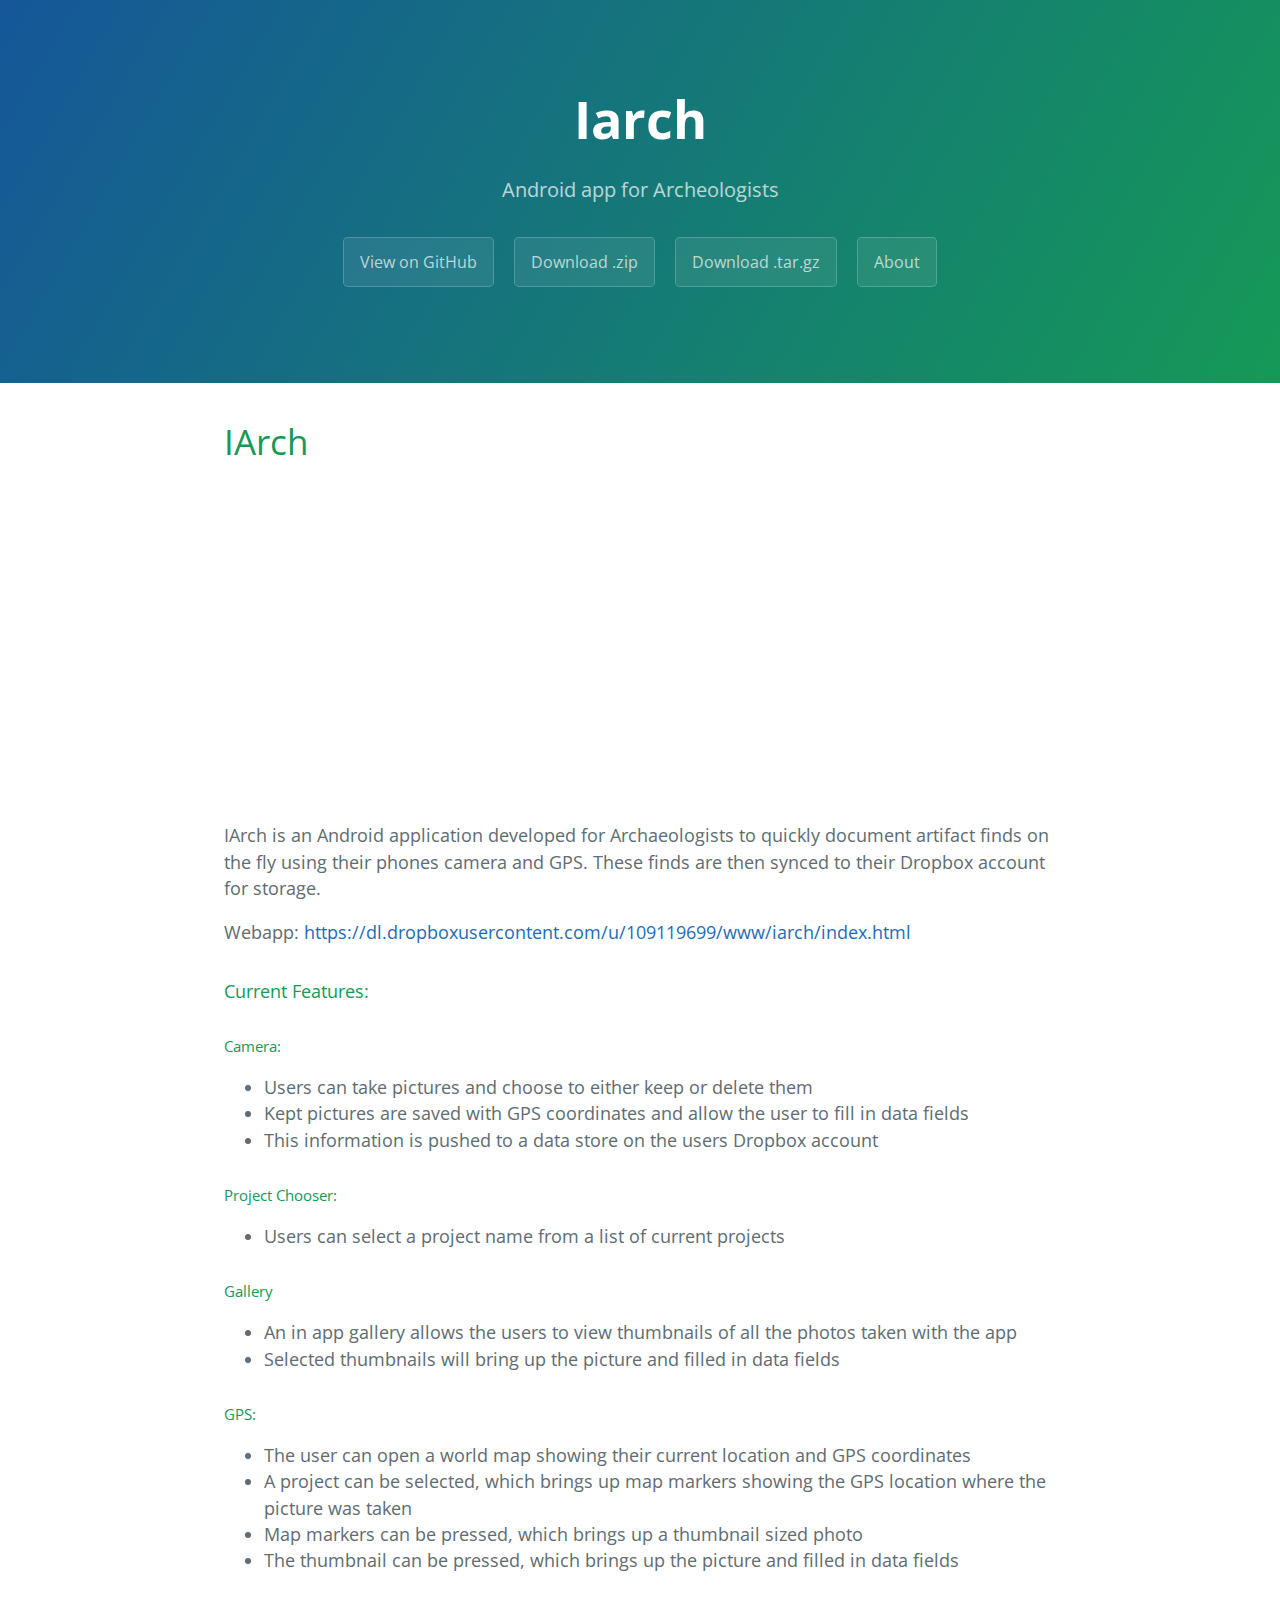
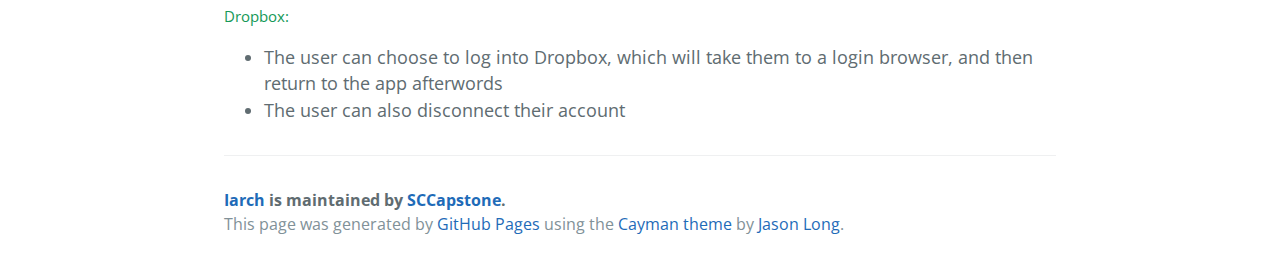
<file: index.html>
<!DOCTYPE html>
<html lang="en-us">
  <head>
    <meta charset="UTF-8">
    <title>Iarch by SCCapstone</title>
    <meta name="viewport" content="width=device-width, initial-scale=1">
    <link rel="stylesheet" type="text/css" href="stylesheets/normalize.css" media="screen">
    <link href='http://fonts.googleapis.com/css?family=Open+Sans:400,700' rel='stylesheet' type='text/css'>
    <link rel="stylesheet" type="text/css" href="stylesheets/stylesheet.css" media="screen">
    <link rel="stylesheet" type="text/css" href="stylesheets/github-light.css" media="screen">
  </head>
  <body>
    <section class="page-header">
      <h1 class="project-name">Iarch</h1>
      <h2 class="project-tagline">Android app for Archeologists</h2>
      <a href="https://github.com/SCCapstone/IArch" class="btn">View on GitHub</a>
      <a href="https://github.com/SCCapstone/IArch/zipball/master" class="btn">Download .zip</a>
      <a href="https://github.com/SCCapstone/IArch/tarball/master" class="btn">Download .tar.gz</a>
      <a href="http://sccapstone.github.io/IArch/about" class="btn">About</a>
    </section>

    <section class="main-content">
      <h1>
<a id="iarch" class="anchor" href="#iarch" aria-hidden="true"><span class="octicon octicon-link"></span></a>IArch</h1>

<iframe width="420" height="315" src="https://www.youtube.com/embed/nfcd-mBfl68" frameborder="0" allowfullscreen></iframe>

<p>IArch is an Android application developed for Archaeologists to quickly document artifact finds
on the fly using their phones camera and GPS. These finds are then synced to their Dropbox account for storage.</p>

<p>Webapp: <a href="https://dl.dropboxusercontent.com/u/109119699/www/iarch/index.html">https://dl.dropboxusercontent.com/u/109119699/www/iarch/index.html</a></p>

<h4>
<a id="current-features" class="anchor" href="#current-features" aria-hidden="true"><span class="octicon octicon-link"></span></a>Current Features:</h4>

<h5>
<a id="camera" class="anchor" href="#camera" aria-hidden="true"><span class="octicon octicon-link"></span></a>Camera:</h5>

<ul>
<li>Users can take pictures and choose to either keep or delete them</li>
<li>Kept pictures are saved with GPS coordinates and allow the user to fill in data fields</li>
<li>This information is pushed to a data store on the users Dropbox account</li>
</ul>

<h5>
<a id="project-chooser" class="anchor" href="#project-chooser" aria-hidden="true"><span class="octicon octicon-link"></span></a>Project Chooser:</h5>

<ul>
<li>Users can select a project name from a list of current projects</li>
</ul>

<h5>
<a id="gallery" class="anchor" href="#gallery" aria-hidden="true"><span class="octicon octicon-link"></span></a>Gallery</h5>

<ul>
<li>An in app gallery allows the users to view thumbnails of all the photos taken with the app</li>
<li>Selected thumbnails will bring up the picture and filled in data fields</li>
</ul>

<h5>
<a id="gps" class="anchor" href="#gps" aria-hidden="true"><span class="octicon octicon-link"></span></a>GPS:</h5>

<ul>
<li>The user can open a world map showing their current location and GPS coordinates</li>
<li>A project can be selected, which brings up map markers showing the GPS location where the picture was taken</li>
<li>Map markers can be pressed, which brings up a thumbnail sized photo</li>
<li>The thumbnail can be pressed, which brings up the picture and filled in data fields</li>
</ul>

<h5>
<a id="dropbox" class="anchor" href="#dropbox" aria-hidden="true"><span class="octicon octicon-link"></span></a>Dropbox:</h5>

<ul>
<li>The user can choose to log into Dropbox, which will take them to a login browser, and then return to the app afterwords</li>
<li>The user can also disconnect their account</li>
</ul>

      <footer class="site-footer">
        <span class="site-footer-owner"><a href="https://github.com/SCCapstone/IArch">Iarch</a> is maintained by <a href="https://github.com/SCCapstone">SCCapstone</a>.</span>

        <span class="site-footer-credits">This page was generated by <a href="https://pages.github.com">GitHub Pages</a> using the <a href="https://github.com/jasonlong/cayman-theme">Cayman theme</a> by <a href="https://twitter.com/jasonlong">Jason Long</a>.</span>
      </footer>

    </section>

  
  </body>
</html>
</file>
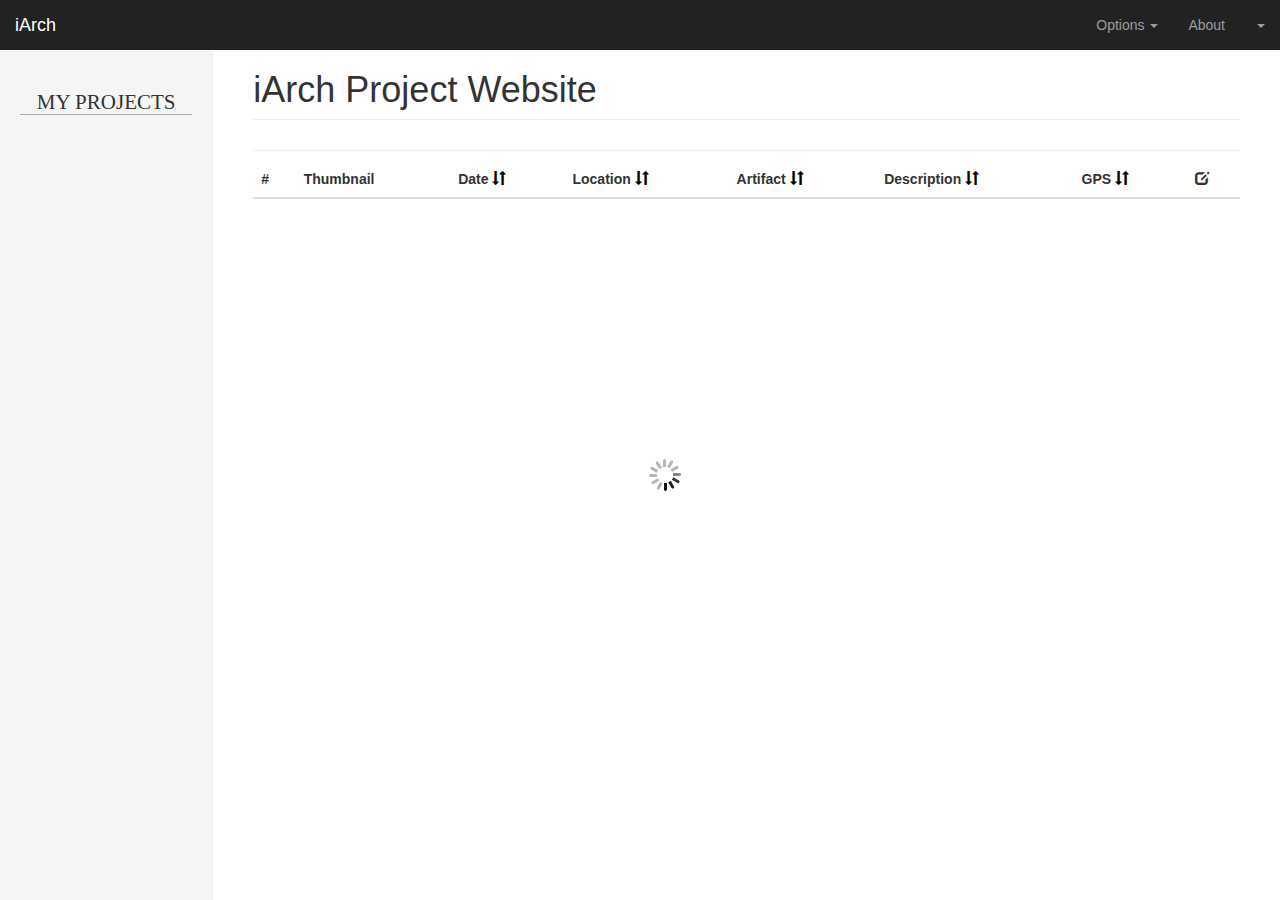
<file: iarch website/index.html>
<!DOCTYPE html>
<html lang="en">
  <head>
    <meta charset="utf-8">
    <meta http-equiv="X-UA-Compatible" content="IE=edge">
    <meta name="viewport" content="width=device-width, initial-scale=1">
    <meta name="description" content="">
    <meta name="author" content="">
    <link rel="icon" href="../../favicon.ico">

    <title>iArch Project Site</title>

    <!-- Bootstrap core CSS -->
    <!--<link href="../../dist/css/bootstrap.min.css" rel="stylesheet"> -->
    <link rel="stylesheet" href="https://maxcdn.bootstrapcdn.com/bootstrap/3.2.0/css/bootstrap.min.css">

    <!-- DataTables CSS -->
    <link rel="stylesheet" type="text/css" href="//cdn.datatables.net/1.10.5/css/jquery.dataTables.css">

    <!-- Custom styles for this template -->
    <link href="css/dashboard.css" rel="stylesheet">
    <link rel="stylesheet" href="css/style.css">
    <link href='https://fonts.googleapis.com/css?family=Oswald' rel='stylesheet' type='text/css'>
    <link href='https://fonts.googleapis.com/css?family=Lato' rel='stylesheet' type='text/css'>

    <!-- Just for debugging purposes. Don't actually copy these 2 lines! -->
    <!--[if lt IE 9]><script src="../../assets/js/ie8-responsive-file-warning.js"></script><![endif]-->
    <script src="js/ie-emulation-modes-warning.js"></script>

    <!-- HTML5 shim and Respond.js for IE8 support of HTML5 elements and media queries -->
    <!--[if lt IE 9]>
      <script src="https://oss.maxcdn.com/html5shiv/3.7.2/html5shiv.min.js"></script>
      <script src="https://oss.maxcdn.com/respond/1.4.2/respond.min.js"></script>
    <![endif]-->
  </head>

  <body>
    <div id="dvLoading"></div>

    <nav class="navbar navbar-inverse navbar-fixed-top">
      <div class="container-fluid">
        <div class="navbar-header">
           <button type="button" class="navbar-toggle collapsed" data-toggle="collapse" data-target="#navbar" aria-expanded="false" aria-controls="navbar">
            <span class="sr-only">Toggle navigation</span>
            <span class="icon-bar"></span>
            <span class="icon-bar"></span>
            <span class="icon-bar"></span>
          </button>
          <a class="navbar-brand" href="#">iArch</a>
        </div>
        <div id="navbar" class="navbar-collapse collapse">
          <ul class="nav navbar-nav navbar-right">
            <li>
              <a href="#" id="web-options" data-toggle="dropdown" aria-expanded="false">
                <span id="options">Options</span>
                <span class="caret"></span>
              </a>
              <ul class="dropdown-menu" role="menu">
                <li><a href="#" id="export_csv">Download CSV File</a></li>
                <!--<li><a href="#" id="share">Share</a></li>-->
                <li><a href="#" id="project_delete">Delete current project</a></li>
              </ul>
            </li>
            <li><a href="#" id="about">About</a></li>
            <li>
              <a href="#" id="dropbox-user" data-toggle="dropdown" aria-expanded="false">
                <span id="name"></span>
                <span class="caret"></span>
              </a>
              <ul class="dropdown-menu" role="menu">
                <li><a href="#" id="logout">Logout</a></li>
              </ul>
            </li>
          </ul>
          <!--<form class="navbar-form navbar-right">
            <input type="text" class="form-control" placeholder="Search...">
          </form>-->
        </div>
      </div>
    </nav>

    <div class="container-fluid">
      <div class="row">
        <div class="col-sm-3 col-md-2 sidebar" id="project-list">
          <h1 id="sidebar-header">My Projects</h1>
          <ul class="nav nav-sidebar">
          </ul>
        </div>

        <div class="md-modal" id="login-modal">
          <div class="md-content">
              <h3>Log in with Dropbox</h3>
              <div>
                  <p>This app reads and writes lists to your Dropbox account. Please click the button below to log in.</p>
                  <button id="connect">Connect with Dropbox</button>
              </div>
          </div>
        </div>

        <div class="md-modal" id="form-modal">
          <div class="md-content" id="form-content">
              <h3>Edit Record</h3>
              <form role="form" id="record_form_edit">
                <div class="form-group">
                  <label for="location">Location:</label>
                  <input type="text" class="form-control" id="form_location">
                  <br>
                  <label for="artifact">Artifact:</label>
                  <select id="form_artifact_dropdown">
                    <option value="Bead">Bead</option>
                    <option value="Bone">Bone</option>
                    <option value="Brick">Brick</option>
                    <option value="Charcoal">Charcoal</option>
                    <option value="Clay">Clay</option>
                    <option value="Coin">Coin</option>
                    <option value="Glass">Glass</option>
                    <option value="Inscription">Inscription</option>
                    <option value="Lithic">Lithic</option>
                    <option value="Metal">Metal</option>
                    <option value="Pottery">Pottery</option>
                    <option value="Shell">Shell</option>
                    <option value="Stone">Stone</option>
                    <option value="Wood">Wood</option>
                    <option value="Other Artifact"></option>
                    <option value="Other Ecofact">Other Ecofact</option>
                </select>
                </div>
                <div class="form-group">
                  <label for="description">Description:</label>
                  <textarea rows="4" class="form-control" id="form_description"></textarea>
                </div>
                <div id="form_buttons">
                  <button type="submit" class="btn btn-default" id="form_submit">Submit</button>
                  <button class="btn btn-default" id="form_cancel">Cancel</button>
                <!--<table>
                  <tr>
                    <th>
                      <button type="submit" class="btn btn-default" id="form_submit">Submit</button>
                    </th>
                    <th>
                      <button class="btn btn-default" id="form_cancel">Cancel</button>
                    </th>
                  </tr>
                </table>-->
              </div>
              </form>
          </div>
        </div>



        <div class="col-sm-9 col-sm-offset-3 col-md-10 col-md-offset-2 main">
          <h1 class="page-header">iArch Project Website</h1>
          <div id="project-data">
            <ul></ul>
            <h2 class="sub-header"></h2>
              <table class="table table-striped" id="records_table">
                <thead>
                  <tr>
                    <th>#</th>
                    <th>Thumbnail</th>
                    <th>Date <a href="" id="sort_date"><span class="glyphicon glyphicon-sort"></span></a></th>
                    <th>Location <a href="" id="sort_location"><span class="glyphicon glyphicon-sort"></span></a></th>
                    <th>Artifact <a href="" id="sort_artifact"><span class="glyphicon glyphicon-sort"></span></a></th>
                    <th>Description <a href="" id="sort_description"><span class="glyphicon glyphicon-sort"></span></a></th>
                    <th>GPS <a href="" id="sort_gps"><span class="glyphicon glyphicon-sort"></span></a></th>
                    <th><span class="glyphicon glyphicon-edit"></span></th>
                  </tr>
                </thead>
                <tbody>    </tbody>
              </table>
            </div>
          </div>
        </div>
      </div>
    </div>

    <!-- Bootstrap core JavaScript
    ================================================== -->
    <!-- Placed at the end of the document so the pages load faster -->
    <!-- jQuery -->
    <script src="https://ajax.googleapis.com/ajax/libs/jquery/1.11.2/jquery.min.js"></script>
    <!-- Boostrap -->
    <script src="https://maxcdn.bootstrapcdn.com/bootstrap/3.2.0/js/bootstrap.min.js"></script>
    <script src="js/docs.min.js"></script>
    <!-- Dropbox -->
    <script src="https://www.dropbox.com/static/api/dropbox-datastores-1.2-latest.js"></script>
    <script src="js/lodash.min.js"></script>
    <script src="js/jquery.ba-hashchange.min.js"></script>
    <script src="js/app.js"></script>
    <!-- IE10 viewport hack for Surface/desktop Windows 8 bug -->
    <script src="js/ie10-viewport-bug-workaround.js"></script>
    <!-- Plugins -->
    <script src="js/jquery.confirm.js"></script>
    <!-- DataTables -->
    <script type="text/javascript" charset="utf8" src="//cdn.datatables.net/1.10.5/js/jquery.dataTables.js"></script>
  </body>
</html>
</file>
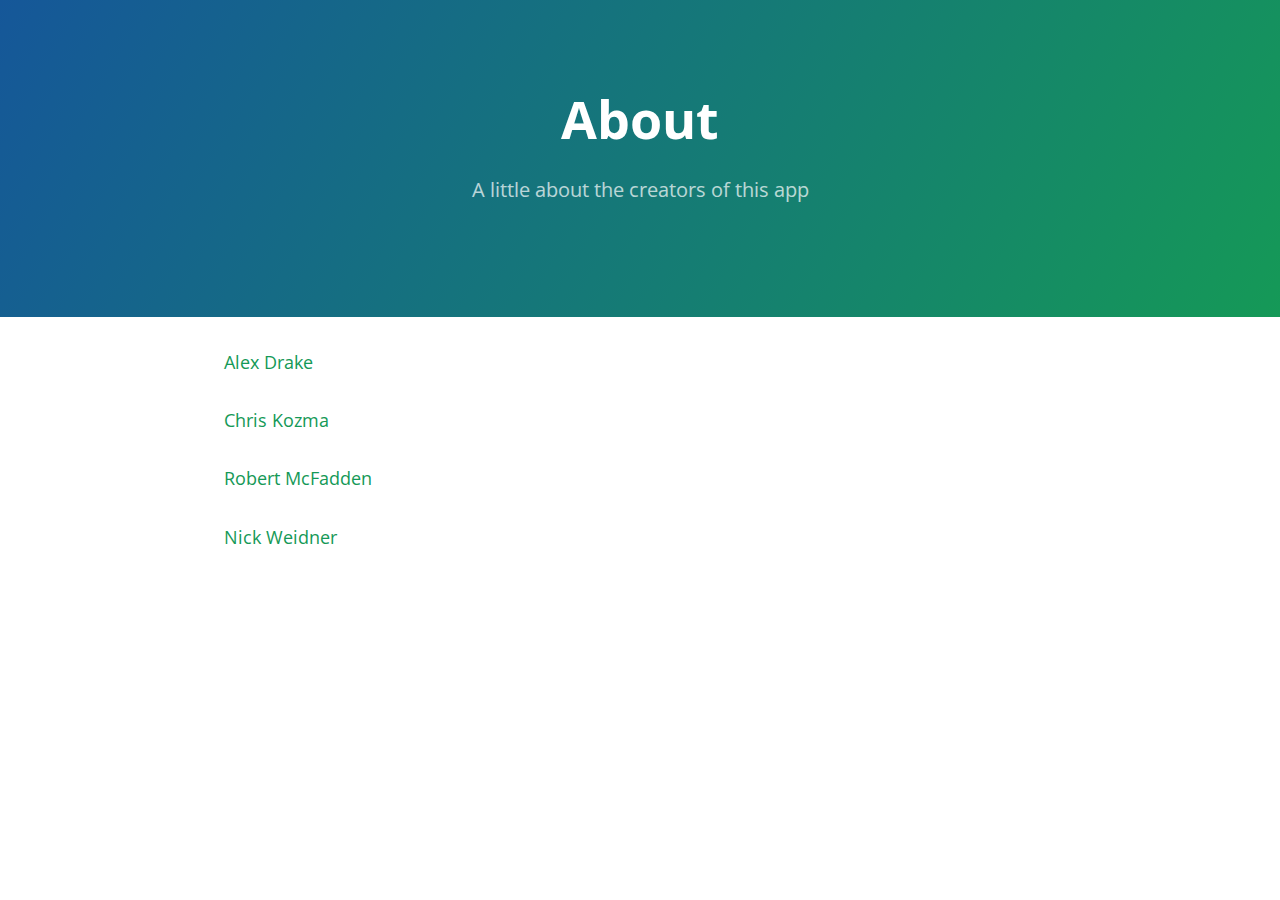
<file: about.html>
<!DOCTYPE html>
<html lang="en-us">
  <head>
    <meta charset="UTF-8">
    <title>Iarch by SCCapstone</title>
    <meta name="viewport" content="width=device-width, initial-scale=1">
    <link rel="stylesheet" type="text/css" href="stylesheets/normalize.css" media="screen">
    <link href='http://fonts.googleapis.com/css?family=Open+Sans:400,700' rel='stylesheet' type='text/css'>
    <link rel="stylesheet" type="text/css" href="stylesheets/stylesheet.css" media="screen">
    <link rel="stylesheet" type="text/css" href="stylesheets/github-light.css" media="screen">
  </head>
  <body>
    <section class="page-header">
      <h1 class="project-name">About</h1>
      <h2 class="project-tagline">A little about the creators of this app</h2>
      <!--<a href="https://github.com/SCCapstone/IArch" class="btn">View on GitHub</a>
      <a href="https://github.com/SCCapstone/IArch/zipball/master" class="btn">Download .zip</a>
      <a href="https://github.com/SCCapstone/IArch/tarball/master" class="btn">Download .tar.gz</a>
      <a href="http://sccapstone.github.io/IArch/about" class="btn">About</a>-->
    </section>

    <section class="main-content">
        <h4>
<a id="current-features" class="anchor" href="#current-features" aria-hidden="true"><span class="octicon octicon-link"></span></a>Alex Drake</h4>

<h4>
<a id="current-features" class="anchor" href="#current-features" aria-hidden="true"><span class="octicon octicon-link"></span></a>Chris Kozma</h4>

<h4>
<a id="current-features" class="anchor" href="#current-features" aria-hidden="true"><span class="octicon octicon-link"></span></a>Robert McFadden</h4>

<h4>
<a id="current-features" class="anchor" href="#current-features" aria-hidden="true"><span class="octicon octicon-link"></span></a>Nick Weidner</h4>


    </section>

  
  </body>
</html>
</file>
<file: stylesheets/stylesheet.css>
* {
  box-sizing: border-box; }

body {
  padding: 0;
  margin: 0;
  font-family: "Open Sans", "Helvetica Neue", Helvetica, Arial, sans-serif;
  font-size: 16px;
  line-height: 1.5;
  color: #606c71; }

a {
  color: #1e6bb8;
  text-decoration: none; }
  a:hover {
    text-decoration: underline; }

.btn {
  display: inline-block;
  margin-bottom: 1rem;
  color: rgba(255, 255, 255, 0.7);
  background-color: rgba(255, 255, 255, 0.08);
  border-color: rgba(255, 255, 255, 0.2);
  border-style: solid;
  border-width: 1px;
  border-radius: 0.3rem;
  transition: color 0.2s, background-color 0.2s, border-color 0.2s; }
  .btn + .btn {
    margin-left: 1rem; }

.btn:hover {
  color: rgba(255, 255, 255, 0.8);
  text-decoration: none;
  background-color: rgba(255, 255, 255, 0.2);
  border-color: rgba(255, 255, 255, 0.3); }

@media screen and (min-width: 64em) {
  .btn {
    padding: 0.75rem 1rem; } }

@media screen and (min-width: 42em) and (max-width: 64em) {
  .btn {
    padding: 0.6rem 0.9rem;
    font-size: 0.9rem; } }

@media screen and (max-width: 42em) {
  .btn {
    display: block;
    width: 100%;
    padding: 0.75rem;
    font-size: 0.9rem; }
    .btn + .btn {
      margin-top: 1rem;
      margin-left: 0; } }

.page-header {
  color: #fff;
  text-align: center;
  background-color: #159957;
  background-image: linear-gradient(120deg, #155799, #159957); }

@media screen and (min-width: 64em) {
  .page-header {
    padding: 5rem 6rem; } }

@media screen and (min-width: 42em) and (max-width: 64em) {
  .page-header {
    padding: 3rem 4rem; } }

@media screen and (max-width: 42em) {
  .page-header {
    padding: 2rem 1rem; } }

.project-name {
  margin-top: 0;
  margin-bottom: 0.1rem; }

@media screen and (min-width: 64em) {
  .project-name {
    font-size: 3.25rem; } }

@media screen and (min-width: 42em) and (max-width: 64em) {
  .project-name {
    font-size: 2.25rem; } }

@media screen and (max-width: 42em) {
  .project-name {
    font-size: 1.75rem; } }

.project-tagline {
  margin-bottom: 2rem;
  font-weight: normal;
  opacity: 0.7; }

@media screen and (min-width: 64em) {
  .project-tagline {
    font-size: 1.25rem; } }

@media screen and (min-width: 42em) and (max-width: 64em) {
  .project-tagline {
    font-size: 1.15rem; } }

@media screen and (max-width: 42em) {
  .project-tagline {
    font-size: 1rem; } }

.main-content :first-child {
  margin-top: 0; }
.main-content img {
  max-width: 100%; }
.main-content h1, .main-content h2, .main-content h3, .main-content h4, .main-content h5, .main-content h6 {
  margin-top: 2rem;
  margin-bottom: 1rem;
  font-weight: normal;
  color: #159957; }
.main-content p {
  margin-bottom: 1em; }
.main-content code {
  padding: 2px 4px;
  font-family: Consolas, "Liberation Mono", Menlo, Courier, monospace;
  font-size: 0.9rem;
  color: #383e41;
  background-color: #f3f6fa;
  border-radius: 0.3rem; }
.main-content pre {
  padding: 0.8rem;
  margin-top: 0;
  margin-bottom: 1rem;
  font: 1rem Consolas, "Liberation Mono", Menlo, Courier, monospace;
  color: #567482;
  word-wrap: normal;
  background-color: #f3f6fa;
  border: solid 1px #dce6f0;
  border-radius: 0.3rem; }
  .main-content pre > code {
    padding: 0;
    margin: 0;
    font-size: 0.9rem;
    color: #567482;
    word-break: normal;
    white-space: pre;
    background: transparent;
    border: 0; }
.main-content .highlight {
  margin-bottom: 1rem; }
  .main-content .highlight pre {
    margin-bottom: 0;
    word-break: normal; }
.main-content .highlight pre, .main-content pre {
  padding: 0.8rem;
  overflow: auto;
  font-size: 0.9rem;
  line-height: 1.45;
  border-radius: 0.3rem; }
.main-content pre code, .main-content pre tt {
  display: inline;
  max-width: initial;
  padding: 0;
  margin: 0;
  overflow: initial;
  line-height: inherit;
  word-wrap: normal;
  background-color: transparent;
  border: 0; }
  .main-content pre code:before, .main-content pre code:after, .main-content pre tt:before, .main-content pre tt:after {
    content: normal; }
.main-content ul, .main-content ol {
  margin-top: 0; }
.main-content blockquote {
  padding: 0 1rem;
  margin-left: 0;
  color: #819198;
  border-left: 0.3rem solid #dce6f0; }
  .main-content blockquote > :first-child {
    margin-top: 0; }
  .main-content blockquote > :last-child {
    margin-bottom: 0; }
.main-content table {
  display: block;
  width: 100%;
  overflow: auto;
  word-break: normal;
  word-break: keep-all; }
  .main-content table th {
    font-weight: bold; }
  .main-content table th, .main-content table td {
    padding: 0.5rem 1rem;
    border: 1px solid #e9ebec; }
.main-content dl {
  padding: 0; }
  .main-content dl dt {
    padding: 0;
    margin-top: 1rem;
    font-size: 1rem;
    font-weight: bold; }
  .main-content dl dd {
    padding: 0;
    margin-bottom: 1rem; }
.main-content hr {
  height: 2px;
  padding: 0;
  margin: 1rem 0;
  background-color: #eff0f1;
  border: 0; }

@media screen and (min-width: 64em) {
  .main-content {
    max-width: 64rem;
    padding: 2rem 6rem;
    margin: 0 auto;
    font-size: 1.1rem; } }

@media screen and (min-width: 42em) and (max-width: 64em) {
  .main-content {
    padding: 2rem 4rem;
    font-size: 1.1rem; } }

@media screen and (max-width: 42em) {
  .main-content {
    padding: 2rem 1rem;
    font-size: 1rem; } }

.site-footer {
  padding-top: 2rem;
  margin-top: 2rem;
  border-top: solid 1px #eff0f1; }

.site-footer-owner {
  display: block;
  font-weight: bold; }

.site-footer-credits {
  color: #819198; }

@media screen and (min-width: 64em) {
  .site-footer {
    font-size: 1rem; } }

@media screen and (min-width: 42em) and (max-width: 64em) {
  .site-footer {
    font-size: 1rem; } }

@media screen and (max-width: 42em) {
  .site-footer {
    font-size: 0.9rem; } }
</file>
<file: stylesheets/github-light.css>
/*
   Copyright 2014 GitHub Inc.

   Licensed under the Apache License, Version 2.0 (the "License");
   you may not use this file except in compliance with the License.
   You may obtain a copy of the License at

       http://www.apache.org/licenses/LICENSE-2.0

   Unless required by applicable law or agreed to in writing, software
   distributed under the License is distributed on an "AS IS" BASIS,
   WITHOUT WARRANTIES OR CONDITIONS OF ANY KIND, either express or implied.
   See the License for the specific language governing permissions and
   limitations under the License.

*/

.pl-c /* comment */ {
  color: #969896;
}

.pl-c1      /* constant, markup.raw, meta.diff.header, meta.module-reference, meta.property-name, support, support.constant, support.variable, variable.other.constant */,
.pl-s .pl-v /* string variable */ {
  color: #0086b3;
}

.pl-e  /* entity */,
.pl-en /* entity.name */ {
  color: #795da3;
}

.pl-s .pl-s1 /* string source */,
.pl-smi      /* storage.modifier.import, storage.modifier.package, storage.type.java, variable.other, variable.parameter.function */ {
  color: #333;
}

.pl-ent /* entity.name.tag */ {
  color: #63a35c;
}

.pl-k /* keyword, storage, storage.type */ {
  color: #a71d5d;
}

.pl-pds              /* punctuation.definition.string, string.regexp.character-class */,
.pl-s                /* string */,
.pl-s .pl-pse .pl-s1 /* string punctuation.section.embedded source */,
.pl-sr               /* string.regexp */,
.pl-sr .pl-cce       /* string.regexp constant.character.escape */,
.pl-sr .pl-sra       /* string.regexp string.regexp.arbitrary-repitition */,
.pl-sr .pl-sre       /* string.regexp source.ruby.embedded */ {
  color: #183691;
}

.pl-v /* variable */ {
  color: #ed6a43;
}

.pl-id /* invalid.deprecated */ {
  color: #b52a1d;
}

.pl-ii /* invalid.illegal */ {
  background-color: #b52a1d;
  color: #f8f8f8;
}

.pl-sr .pl-cce /* string.regexp constant.character.escape */ {
  color: #63a35c;
  font-weight: bold;
}

.pl-ml /* markup.list */ {
  color: #693a17;
}

.pl-mh        /* markup.heading */,
.pl-mh .pl-en /* markup.heading entity.name */,
.pl-ms        /* meta.separator */ {
  color: #1d3e81;
  font-weight: bold;
}

.pl-mq /* markup.quote */ {
  color: #008080;
}

.pl-mi /* markup.italic */ {
  color: #333;
  font-style: italic;
}

.pl-mb /* markup.bold */ {
  color: #333;
  font-weight: bold;
}

.pl-md /* markup.deleted, meta.diff.header.from-file */ {
  background-color: #ffecec;
  color: #bd2c00;
}

.pl-mi1 /* markup.inserted, meta.diff.header.to-file */ {
  background-color: #eaffea;
  color: #55a532;
}

.pl-mdr /* meta.diff.range */ {
  color: #795da3;
  font-weight: bold;
}

.pl-mo /* meta.output */ {
  color: #1d3e81;
}
</file>
<file: iarch website/css/dashboard.css>
/*
 * Base structure
 */

/* Move down content because we have a fixed navbar that is 50px tall */
body {
  padding-top: 50px;
}


/*
 * Global add-ons
 */

.sub-header {
  padding-bottom: 10px;
  border-bottom: 1px solid #eee;
}

/*
 * Top navigation
 * Hide default border to remove 1px line.
 */
.navbar-fixed-top {
  border: 0;
}

/*
 * Sidebar
 */

/* Hide for mobile, show later */
.sidebar {
  display: none;
}
@media (min-width: 768px) {
  .sidebar {
    position: fixed;
    top: 51px;
    bottom: 0;
    left: 0;
    z-index: 1000;
    display: block;
    padding: 20px;
    overflow-x: hidden;
    overflow-y: auto; /* Scrollable contents if viewport is shorter than content. */
    background-color: #f5f5f5;
    border-right: 1px solid #eee;
  }
}

/* Sidebar navigation */
.nav-sidebar {
  margin-right: -21px; /* 20px padding + 1px border */
  margin-bottom: 20px;
  margin-left: -20px;
}
.nav-sidebar > li > a {
  padding-right: 20px;
  padding-left: 20px;
}
.nav-sidebar > .active > a,
.nav-sidebar > .active > a:hover,
.nav-sidebar > .active > a:focus {
  color: #fff;
  background-color: #428bca;
}


/*
 * Main content
 */

.main {
  padding: 20px;
}
@media (min-width: 768px) {
  .main {
    padding-right: 40px;
    padding-left: 40px;
  }
}
.main .page-header {
  margin-top: 0;
}


/*
 * Placeholder dashboard ideas
 */

.placeholders {
  margin-bottom: 30px;
  text-align: center;
}
.placeholders h4 {
  margin-bottom: 0;
}
.placeholder {
  margin-bottom: 20px;
}
.placeholder img {
  display: inline-block;
  border-radius: 50%;
}
</file>
<file: iarch website/css/style.css>
#sidebar-header { 
	font-family: Roboto; 
	text-transform: uppercase; 
	border-bottom: 1px solid #aaa; 
	margin-bottom: 0; 
	font-size: 1.5em;
	text-align: center;
}

#dvLoading
{
   background: url("../images/ajax-loader.gif") no-repeat center center;
   height: 100px;
   width: 100px;
   position: fixed;
   z-index: 1000;
   left: 50%;
   top: 50%;
   margin: -25px 0 0 -25px;
}


div#lists h1 { text-align: center; margin-left: 24px; margin-right: 24px; }

div#main {
	margin-left: 340px;
}
div#items {
	max-width: 600px;
	margin: 0 auto;
}

/*div#project-list {
	width: 300px;
	background-color: #252D32;
	color: #ccc;
	position: absolute;
	left: 0;
	right: 300;
	bottom: 0;
	top: 0;
}*/

div#project-list ul {
	font-family: Roboto;
	font-size: 18px;
	line-height: 24px;
	list-style: none;
	padding: 0;
	//text-transform: uppercase;
	margin: 0;
	//text-align: center;
}

div#project-list ul li {
	cursor: pointer;
	padding: 5px 5px;
}

div#project-list ul li:hover {
	background-color: #E5E5E5;
}
div#project-list ul li.selected {
	background-color: #C1C1C1;
}

input {
	background: transparent;
	border: none;
	outline: none;
	margin: 0;
}

div#project-list input {
	font-family: Roboto;
	text-transform: uppercase;
	font-size: 18px;
	line-height: 24px;
	padding: 14px 24px;
	color: #eee;
}

div#items input {
	font-family: Lato;
	font-size: 18px;
	line-height: 24px;
	color: #3d3d3d;
	padding: 14px 0;
	width: 100%;
}

div#items ul {
	font-family: Lato;
	list-style: none;
	padding: 0;
	font-size: 18px;
	line-height: 24px;
	margin: 0;
}

div#items ul li {
	margin-left: -22px;
	padding: 14px 0;
}

div#lists ul li button {
	float: right;
	position: relative;
	top: -2px;
	color: #666;
}
div#lists ul li:hover button { color: #B66; }

ul li button {
	border: none;
	background: transparent;
	font-size: 18px;
	color: #bbb;
	cursor: pointer;
	outline: none;
	padding: 0;
	margin-right: 6px;
	visibility: hidden;
}
ul li button.enabled {
	visibility: visible;
	margin-left: 14px;
	color: #666;
}
ul li button:hover {
	color: #B66;
}

#lists ::-webkit-input-placeholder {
   color: #666;
}

#lists :-moz-placeholder { /* Firefox 18- */
   color: #666;
}

#lists ::-moz-placeholder {  /* Firefox 19+ */
   color: #666;  
}

#lists :-ms-input-placeholder {  
   color: #666;  
}




.md-modal {
	position: fixed;
	top: 50%;
	left: 50%;
	width: 50%;
	max-width: 630px;
	min-width: 320px;
	height: auto;
	z-index: 2000;
	visibility: hidden;
	-webkit-backface-visibility: hidden;
	-moz-backface-visibility: hidden;
	backface-visibility: hidden;
	-webkit-transform: translateX(-50%) translateY(-50%);
	-moz-transform: translateX(-50%) translateY(-50%);
	-ms-transform: translateX(-50%) translateY(-50%);
	transform: translateX(-50%) translateY(-50%);
}

.md-show {
	visibility: visible;
}

.md-overlay {
	position: fixed;
	width: 100%;
	height: 100%;
	visibility: hidden;
	top: 0;
	left: 0;
	z-index: 1000;
	opacity: 0;
	background: rgba(0,0,0,0.8);
	-webkit-transition: all 0.3s;
	-moz-transition: all 0.3s;
	transition: all 0.3s;
}

.md-show ~ .md-overlay {
	opacity: 1;
	visibility: visible;
}

/* Content styles */
.md-content {
	color: #3d3d3d;
	background: #eee;
	position: relative;
	//border-radius: 3px;
	margin: 0 auto;
	-webkit-transform: scale(0.7);
	-moz-transform: scale(0.7);
	-ms-transform: scale(0.7);
	transform: scale(0.7);
	opacity: 0;
	-webkit-transition: all 0.3s;
	-moz-transition: all 0.3s;
	transition: all 0.3s;
}
.md-content > div {
	padding: 15px 40px 30px;
	margin: 0;
}

.md-content select {
	font-size: 18px;
	line-height: 24px;
}

.md-content input {
	font-size: 18px;
	line-height: 24px;
	width: 100%;
	border: 1px solid #ccc;
	padding: 14px;
}

.md-content h3 {
	margin: 0;
	padding: 0.4em;
	text-align: center;
	font-size: 2.4em;
	font-weight: 300;
	opacity: 0.8;
	background: rgba(0,0,0,0.1);
	border-radius: 3px 3px 0 0;
}

.md-show .md-content {
	-webkit-transform: scale(1);
	-moz-transform: scale(1);
	-ms-transform: scale(1);
	transform: scale(1);
	opacity: 1;
}

p.sharing {
	position: absolute;
	top: 0;
	right: 30px;
	color: #007eef;
	font-size: 16px;
	cursor: pointer;
}

#form-content {
	padding: 10px;
}

#form-content h3 {
	background: #eee;
}

#form_buttons {
	text-align: center;
}

#form_submit, #form_cancel {
	margin-left: 10px;
	margin-right: 10px;
	display: inline;
}

/* This stops the edit icons from bunching up on top of each other */
#edit {
	min-width: 65px;
}



/*td { padding-right: 14px; }
table { border-collapse: collapse; }*/

/*#logout {
	position: absolute;
	bottom: 0px;
	right: 10px;
	color: #999;
	cursor: pointer;
}
#logout:hover {
	color: #007eef;
}*/

.md-content button {
	display: block;
	margin: 0 auto;
	border: none;
	outline: none;
	background-color: #007eef;
	font-size: 18px;
	padding: 14px;
	color: #eee;
	cursor: pointer;
}

table.database {
	width:100%;
	border: 1px solid black;
	border-collapse: collapse;
}

#record_edit {
	margin-right: 20px;
	color: #000;
}

#record_edit:hover, #record_delete:hover, #sort_date:hover, #sort_location:hover, #sort_artifact:hover, #sort_description:hover, #sort_gps:hover {
	color: #0000FF;
}

#record_delete, #sort_date, #sort_location, #sort_artifact, #sort_description, #sort_gps {
	color: #000;
}







/*#project_delete {
	color: #000;
	font-size: 13px;
	display:inline;
	margin-left: 15px;
}

#project_delete:hover {
	background: transparent;
	color: #0000FF;
}*/

#wrap {
	text-align: left;
	word-wrap: break-word;
}
</file>
